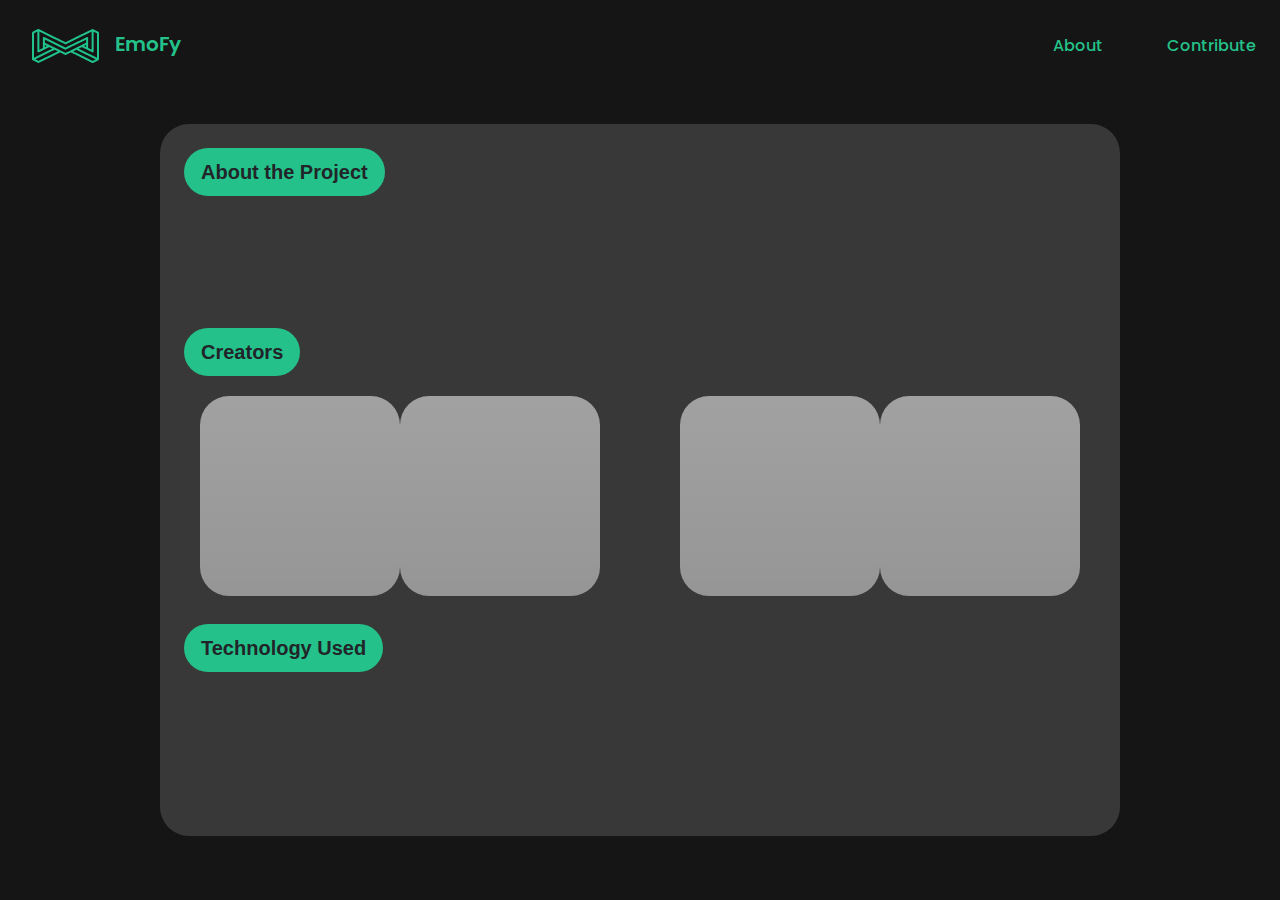
<file: FrontEnd/pages/about.html>
<!DOCTYPE html>
<html lang="en">
<head>
    <meta charset="UTF-8">
    <meta http-equiv="X-UA-Compatible" content="IE=edge">
    <meta name="viewport" content="width=device-width, initial-scale=1.0">
    <title>Emofy</title>
    <link rel="stylesheet" href="https://stackpath.bootstrapcdn.com/bootstrap/4.3.1/css/bootstrap.min.css" integrity="sha384-ggOyR0iXCbMQv3Xipma34MD+dH/1fQ784/j6cY/iJTQUOhcWr7x9JvoRxT2MZw1T" crossorigin="anonymous">
    <link rel="preconnect" href="https://fonts.gstatic.com">
    <link href="https://fonts.googleapis.com/css2?family=Poppins:ital,wght@0,300;0,400;1,400&display=swap" rel="stylesheet">
    
    <link rel="stylesheet" href="../styles/styles.css">
    <link rel="stylesheet" href="../styles/homepage.css">
    <link rel="stylesheet" href="../styles/about.css">
</head>
<body>

  <nav class="navbar navbar-expand-md  mt-3 navbar-dark bg-inverse navbar-toggleable-sm">
    <a href="#" class="navbar-brand">
      <div>
        <span class=" float-left mx-3"><img src="../public/img/Logo.png"></span>
        <span class=" float-left mr-5 logo"> EmoFy</span>
      </div>
    </a>
    <button type="button" class="navbar-toggler  navbar-toggler-right ml-auto" data-toggle="collapse" data-target="#navbarCollapse">
        <span class="navbar-toggler-icon"></span>
    </button>

    <div class="collapse navbar-collapse navbar-nav float-right" id="navbarCollapse">
         <div class="navbar-nav ml-auto">
          <a href="#" class="middle nav-item  nav-link navbar_headings ml-5">About</a>
          <a href="#" class="middle nav-item nav-link navbar_headings ml-5">Contribute</a>
        </div> 
    </div>
    </nav>
  <div class="main mt-5 mb-4 mx-auto w-75  d-flex flex-column  align-items-start justify-content-around">
    <button type="span" class="btn btn-colorg btn-lg ml-4 mb-2 mt-4 rounded"><span class="font-weight-bold">About the Project</span></button>
    <div class="about ml-5 mb-3 ">
        
    </div>
    <button type="span" class="btn btn-colorg btn-lg ml-4 mt-2 mb-3 rounded"><span class="font-weight-bold">Creators</span></button>
    <div class="creators d-flex justify-content-between w-100 h-100 mb-3 flex-wrap">
      <div class="d-flex flex-wrap justify-content-between mx-auto">
        <div class="creator_card mx-auto my-1 mr-1 "> </div>
        <div class="creator_card mx-auto my-1  mr-1"></div>
      </div>
        <div class="d-flex flex-wrap  mx-auto justify-content-between">
          <div class="creator_card mx-auto my-1 mx-2"></div>
        <div class="creator_card mx-auto my-1 mx-2"></div>
        </div>
        
    </div>
    <button type="span" class="btn btn-colorg btn-lg  ml-4 mb-5 mt-2 rounded"><span class="font-weight-bold">Technology Used</span></button>
    <div class="about ml-5 mb-3 ">
        
    </div>
  </div>
</body>
</file>
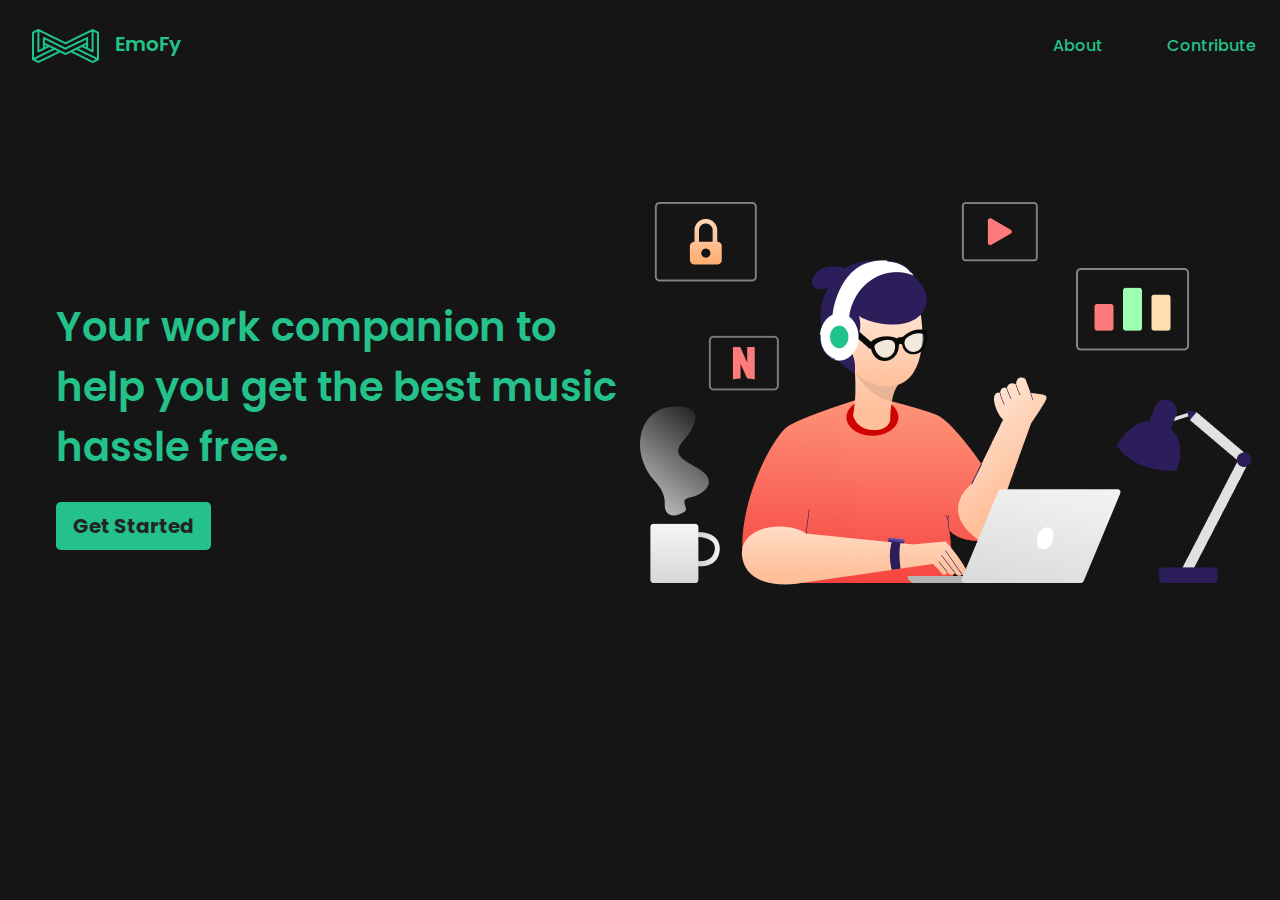
<file: FrontEnd/pages/landing.html>
<!DOCTYPE html>
<html lang="en">
<head>
    <meta charset="UTF-8">
    <meta http-equiv="X-UA-Compatible" content="IE=edge">
    <meta name="viewport" content="width=device-width, initial-scale=1.0">
    <title>Emofy</title>
    <script src="https://ajax.googleapis.com/ajax/libs/jquery/3.2.1/jquery.min.js"></script>
<script src="https://cdnjs.cloudflare.com/ajax/libs/popper.js/1.12.6/umd/popper.min.js"></script>
<script src="https://maxcdn.bootstrapcdn.com/bootstrap/4.0.0/js/bootstrap.min.js"></script>
    <link rel="stylesheet" href="https://stackpath.bootstrapcdn.com/bootstrap/4.3.1/css/bootstrap.min.css" integrity="sha384-ggOyR0iXCbMQv3Xipma34MD+dH/1fQ784/j6cY/iJTQUOhcWr7x9JvoRxT2MZw1T" crossorigin="anonymous">
    <link rel="preconnect" href="https://fonts.gstatic.com">
    <link href="https://fonts.googleapis.com/css2?family=Poppins:ital,wght@0,300;0,400;1,400&display=swap" rel="stylesheet">
    
    <link rel="stylesheet" href="../styles/styles.css">
</head>
<body>
<!-- <div class="navbarr mt-3 d-flex flex-wrap w-100 justify-content-between">
    <div>
      <span class=" float-left mx-3"><img src="../public/img/Logo.png"></span>
      <span class=" float-left mr-5 logo"> EmoFy</span>
    </div>
   <div>
    <a href="/"><button class="navbar_headings mx-4" href="/about.html">About </button></a>
    <a href=""><button class="navbar_headings mx-4"> Features</button>
      <a href=""><button class="navbar_headings mx-4"> Instructions</button>
    <a href=""> <button class="navbar_headings mx-4"> Contribute</button></a>
    <a href=""> <button class="navbar_headings mx-4 mr-5" > Wallet</button></a>
     <a href=""> <button class="navbar_headings  ml-3 mx-4"> Sign-in</button></a>
    <a href=""> <button class=" navbar_headings sign_up text-center align-items-center d-flex float-right pl-4 pr-4 h-100 mx-4 "> Sign-up</button></a> 
    </div>
  </div> -->
  <nav class="navbar navbar-expand-md  mt-3 navbar-dark bg-inverse navbar-toggleable-sm">
    <a href="#" class="navbar-brand">
      <div>
        <span class=" float-left mx-3"><img src="../public/img/Logo.png"></span>
        <span class=" float-left mr-5 logo"> EmoFy</span>
      </div>
    </a>
    <button type="button" class="navbar-toggler  navbar-toggler-right ml-auto" data-toggle="collapse" data-target="#navbarCollapse">
        <span class="navbar-toggler-icon"></span>
    </button>

    <div class="collapse navbar-collapse navbar-nav float-right" id="navbarCollapse">
         <div class="navbar-nav ml-auto">
          <a href="#" class="middle nav-item  nav-link navbar_headings ml-5">About</a>
          <a href="#" class="middle nav-item nav-link navbar_headings ml-5">Contribute</a>
        </div> 
    </div>
</nav>
  <div class="d-flex text-center align-items-center flex-wrap px-2">
    <div class="get-started d-flex flex-wrap w-50">
       <p class="ml-5 text-left">Your work companion to help you get the best music hassle free.</p> 
        <div class="text-left">
          <a href="homepage.html"><button type="span" class="btn btn-color btn-lg ml-5 "><span class="font-weight-bold">Get Started</span></button></a>
        </div>
    </div>
        <div class="d-flex text-center align-items-center w-50">
            <img class="imagee" src="../public/img/Illustration 2.png">
        </div>
    
    <br></br>
    
    
  </div>
  
</body>
</html>
</file>
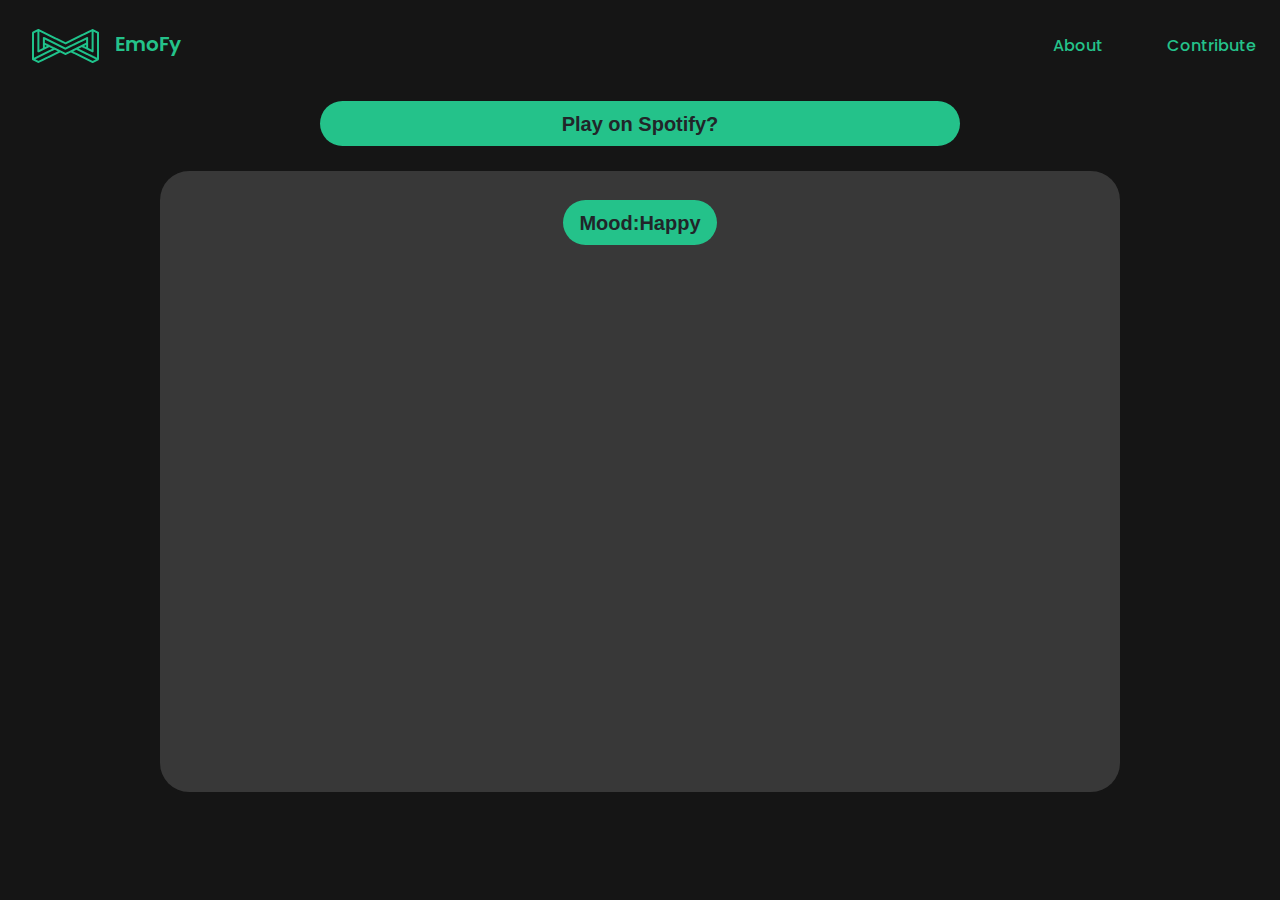
<file: FrontEnd/pages/playlist.html>
<!DOCTYPE html>
<html lang="en">
<head>
    <meta charset="UTF-8">
    <meta http-equiv="X-UA-Compatible" content="IE=edge">
    <meta name="viewport" content="width=device-width, initial-scale=1.0">
    <title>Emofy</title>
    <link rel="stylesheet" href="https://stackpath.bootstrapcdn.com/bootstrap/4.3.1/css/bootstrap.min.css" integrity="sha384-ggOyR0iXCbMQv3Xipma34MD+dH/1fQ784/j6cY/iJTQUOhcWr7x9JvoRxT2MZw1T" crossorigin="anonymous">
    <link rel="preconnect" href="https://fonts.gstatic.com">
    <link href="https://fonts.googleapis.com/css2?family=Poppins:ital,wght@0,300;0,400;1,400&display=swap" rel="stylesheet">
    
    <link rel="stylesheet" href="../styles/styles.css">
    <link rel="stylesheet" href="../styles/homepage.css">
</head>
<body>

  <nav class="navbar navbar-expand-md  mt-3 navbar-dark bg-inverse navbar-toggleable-sm">
    <a href="#" class="navbar-brand">
      <div>
        <span class=" float-left mx-3"><img src="../public/img/Logo.png"></span>
        <span class=" float-left mr-5 logo"> EmoFy</span>
      </div>
    </a>
    <button type="button" class="navbar-toggler  navbar-toggler-right ml-auto" data-toggle="collapse" data-target="#navbarCollapse">
        <span class="navbar-toggler-icon"></span>
    </button>

    <div class="collapse navbar-collapse navbar-nav float-right" id="navbarCollapse">
         <div class="navbar-nav ml-auto">
          <a href="#" class="middle nav-item  nav-link navbar_headings ml-5">About</a>
          <a href="#" class="middle nav-item nav-link navbar_headings ml-5">Contribute</a>
        </div> 
    </div>
    </nav>
  <div class="h-100">
  <div class="music w-50  text-center align-items-center d-flex mx-auto"><span class="font-weight-bold">Play on Spotify?</span></div>
  <div class="playlist mt-2 w-75 px-3 pt-1 pb-4 mx-auto h-100">
    <div class="music mb-3 mt-1 rounded text-center align-items-center d-flex mx-auto px-3"><span class="font-weight-bold">Mood:Happy</span></div>
    <iframe src="https://open.spotify.com/embed/playlist/37i9dQZF1E35YFsIFC0Cw0?theme=0"  border-radius="29px" width="100%" height="500" frameBorder="0" allowtransparency="true" allow="encrypted-media"></iframe>
  </div>
  </div>
  </body>
</file>
<file: FrontEnd/styles/styles.css>
body{
    background-color:#151515;
    width:100%;
    height:100%;
}
a{
    text-decoration: none !important;
}
a.middle
{
    position: relative;
}

a.middle:before {
  content: "";
  position: absolute;
  width: 100%;
  height: 2px;
  bottom: 0;
  left: 0;
  background-color:#24C28A;
  visibility: hidden;
  transform: scaleX(0);
  transition: all 0.3s ease-in-out;
}
a.middle:hover:before {
    visibility: visible;
    transform: scaleX(1);
  }
.navbarr{
    display: inline;
}
.navbar_headings{
    background-color:#151515;
     color: #24C28A !important;
font-family: Poppins;
font-size: 16px;
font-weight: 500;
border:none;
transition: 0.5s;
}
  .navbar_headings:hover{
    font-size: 1.2;
    color: #24C28A !important;
}  
.logo{
    font-size: 20px;
    font-weight: 600;
    background-color:#151515;
     color: #24C28A;
font-family: Poppins;
border:none;
}
.sign_up{
color: hsl(351, 90%, 59%);
    border: 2px solid #F53855;
    border-radius: 50px;
    font-weight:500;
/* width: 150px;
height: 45px;
left: 1148px;
top: 41px; */
justify-content: center;
}
.sign_up:hover{
    background-color:  hsl(351, 90%, 59%);
    color:#151515;
    font-weight:600;
    transition: 0.5s;
}
.get-started{
    color: rgba(36, 194, 138, 1);
    width:60%;
    font-family: Poppins;
font-size: 2.5rem;
font-style: normal;
font-weight: 600;
/* line-height: 60px; */
letter-spacing: 0em;

margin-top:15%;
}
.imagee{
    min-width:70%;
    margin-top:20%;
}
@media (max-width: 730px) {
.get_started{
    width:75%;
}
    .imagee {
        display:none;
     }

}
.btn-color{
    background-color: #24C28A;
}
.btn-color:hover{
    background-color: #151515;
    color:#24C28A;
    border: 2px solid #24C28A;
    transition: 0.5s;
    /* border-radius: 50px; */
}
button{
    outline:none !important;
}
</file>
<file: FrontEnd/styles/homepage.css>
.mood_detector{
    background-color:#383838;
    border-radius:29px;
    height:475px;
    height:auto;
}
.video_player{
    width:95%;
    background-color:#151515;
    border-radius:29px;
    height:auto;
}
.btn-colory{
 background-color:#FFD80A;
}
.btn-colorg{
    background-color: #24C28A;
}
.btn-colorp{
    background-color:#F53855;
   }
   .rounded{
    border-top-left-radius:25px !important;
    border-top-right-radius:25px !important;
    border-bottom-right-radius:25px !important;
    border-bottom-left-radius:25px !important;
   }
   .music{
    background-color: #24C28A;
    width: fit-content;
    height:45px;
    text-align: center;
    justify-content: center;
    font-size: 20px;
    margin-top: 25px !important;
    border-radius:29px;
   }
   .playlist{
    background-color:#383838;
    border-radius:29px;
    margin-top:25px !important;
   }
   /* .btn-color:hover{
    background-color: #24C28A;
    color: #383838;
   } */
</file>
<file: FrontEnd/styles/about.css>
.main{
    background-color: #383838;
    height: 75% !important;
    border-radius:29px;
}
.about{
    height: 100px;
}
.creator_card{
   background: linear-gradient(180deg, rgba(255, 255, 255, 0.53) 0%, rgba(255, 255, 255, 0.47) 100%);
   border-radius:29px;
   width:20%;
 min-width:200px;
 height:200px;
}
</file>
